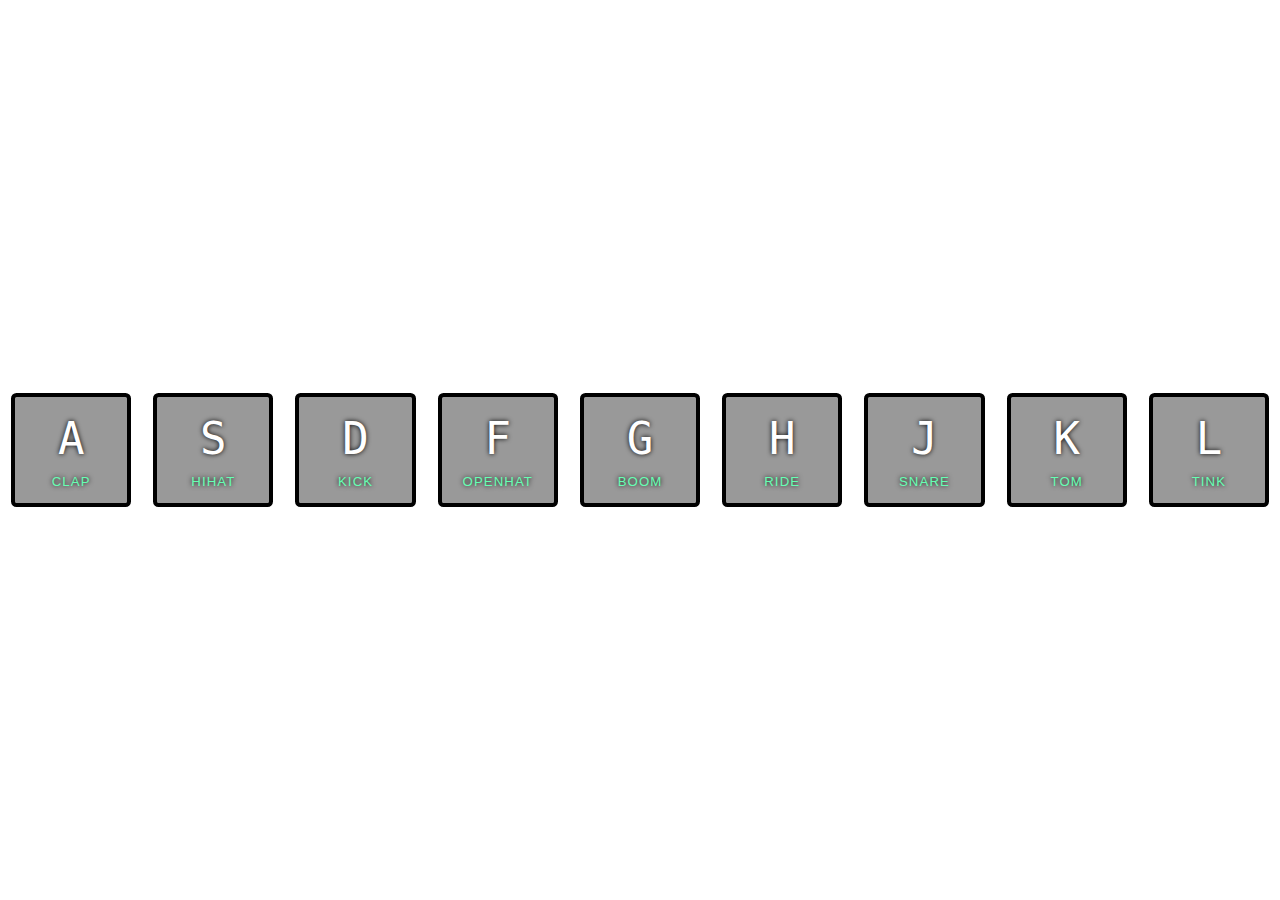
<file: 01-drumkit/index.html>
<!doctype html>
<html class="no-js" lang="">
    <head>
        <meta charset="utf-8">
        <meta http-equiv="x-ua-compatible" content="ie=edge">
        <title></title>
        <meta name="description" content="">
        <meta name="viewport" content="width=device-width, initial-scale=1">

        <link rel="apple-touch-icon" href="apple-touch-icon.png">
        <!-- Place favicon.ico in the root directory -->

        <link rel="stylesheet" href="css/normalize.css">
        <link rel="stylesheet" href="css/main.css">
        <script src="js/vendor/modernizr-2.8.3.min.js"></script>
    </head>
    <body>
        <!--[if lt IE 8]>
            <p class="browserupgrade">You are using an <strong>outdated</strong> browser. Please <a href="http://browsehappy.com/">upgrade your browser</a> to improve your experience.</p>
        <![endif]-->

        <!-- Add your site or application content here -->
        <div class="keys">
          <div data-key="65" class="key">
            <kbd>A</kbd>
            <span class="sound">clap</span>
          </div>
          <div data-key="83" class="key">
            <kbd>S</kbd>
            <span class="sound">hihat</span>
          </div>
          <div data-key="68" class="key">
            <kbd>D</kbd>
            <span class="sound">kick</span>
          </div>
          <div data-key="70" class="key">
            <kbd>F</kbd>
            <span class="sound">openhat</span>
          </div>
          <div data-key="71" class="key">
            <kbd>G</kbd>
            <span class="sound">boom</span>
          </div>
          <div data-key="72" class="key">
            <kbd>H</kbd>
            <span class="sound">ride</span>
          </div>
          <div data-key="74" class="key">
            <kbd>J</kbd>
            <span class="sound">snare</span>
          </div>
          <div data-key="75" class="key">
            <kbd>K</kbd>
            <span class="sound">tom</span>
          </div>
          <div data-key="76" class="key">
            <kbd>L</kbd>
            <span class="sound">tink</span>
          </div>
        </div>

        <audio data-key="65" src="sounds/clap.wav"></audio>
        <audio data-key="83" src="sounds/hihat.wav"></audio>
        <audio data-key="68" src="sounds/kick.wav"></audio>
        <audio data-key="70" src="sounds/openhat.wav"></audio>
        <audio data-key="71" src="sounds/boom.wav"></audio>
        <audio data-key="72" src="sounds/ride.wav"></audio>
        <audio data-key="74" src="sounds/snare.wav"></audio>
        <audio data-key="75" src="sounds/tom.wav"></audio>
        <audio data-key="76" src="sounds/tink.wav"></audio>



        <script src="https://code.jquery.com/jquery-1.12.0.min.js"></script>
        <script>window.jQuery || document.write('<script src="js/vendor/jquery-1.12.0.min.js"><\/script>')</script>
        <script src="js/plugins.js"></script>
        <script src="js/main.js"></script>

        <!-- Google Analytics: change UA-XXXXX-X to be your site's ID. -->
        <script>
            (function(b,o,i,l,e,r){b.GoogleAnalyticsObject=l;b[l]||(b[l]=
            function(){(b[l].q=b[l].q||[]).push(arguments)});b[l].l=+new Date;
            e=o.createElement(i);r=o.getElementsByTagName(i)[0];
            e.src='https://www.google-analytics.com/analytics.js';
            r.parentNode.insertBefore(e,r)}(window,document,'script','ga'));
            ga('create','UA-XXXXX-X','auto');ga('send','pageview');
        </script>
    </body>
</html>
</file>
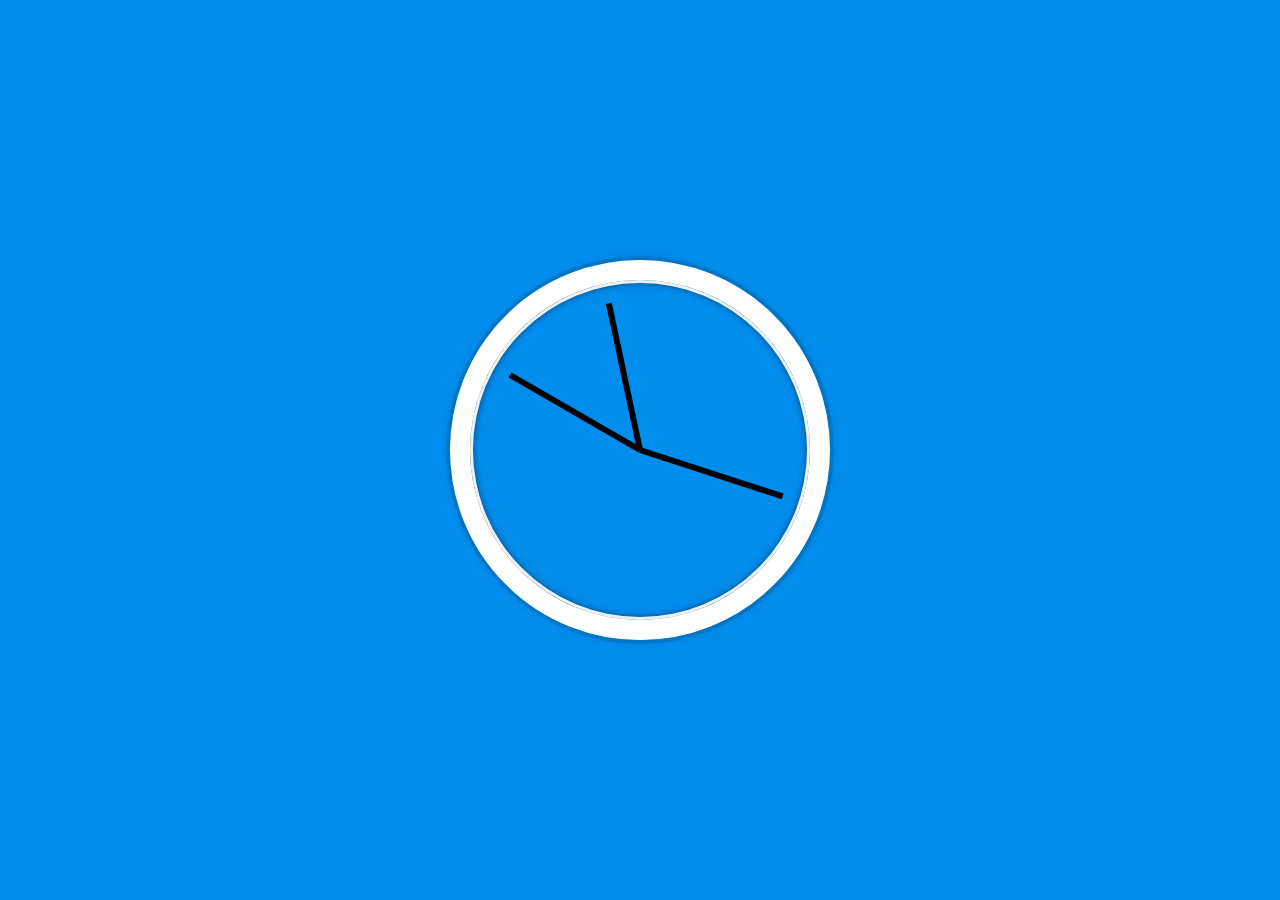
<file: 02-clock/index.html>
<!doctype html>
<html class="no-js" lang="">
    <head>
        <meta charset="utf-8">
        <meta http-equiv="x-ua-compatible" content="ie=edge">
        <title></title>
        <meta name="description" content="">
        <meta name="viewport" content="width=device-width, initial-scale=1">

        <link rel="apple-touch-icon" href="apple-touch-icon.png">
        <!-- Place favicon.ico in the root directory -->

        <link rel="stylesheet" href="css/normalize.css">
        <link rel="stylesheet" href="css/main.css">
        <script src="js/vendor/modernizr-2.8.3.min.js"></script>
    </head>
    <body>
        <!--[if lt IE 8]>
            <p class="browserupgrade">You are using an <strong>outdated</strong> browser. Please <a href="http://browsehappy.com/">upgrade your browser</a> to improve your experience.</p>
        <![endif]-->

        <!-- Add your site or application content here -->
        <div class="clock">
          <div class="clock-face">
            <div class="hand hour-hand"></div>
            <div class="hand min-hand"></div>
            <div class="hand second-hand"></div>
          </div>
        </div>


        <script src="https://code.jquery.com/jquery-1.12.0.min.js"></script>
        <script>window.jQuery || document.write('<script src="js/vendor/jquery-1.12.0.min.js"><\/script>')</script>
        <script src="js/plugins.js"></script>
        <script src="js/main.js"></script>

        <!-- Google Analytics: change UA-XXXXX-X to be your site's ID. -->
        <script>
            (function(b,o,i,l,e,r){b.GoogleAnalyticsObject=l;b[l]||(b[l]=
            function(){(b[l].q=b[l].q||[]).push(arguments)});b[l].l=+new Date;
            e=o.createElement(i);r=o.getElementsByTagName(i)[0];
            e.src='https://www.google-analytics.com/analytics.js';
            r.parentNode.insertBefore(e,r)}(window,document,'script','ga'));
            ga('create','UA-XXXXX-X','auto');ga('send','pageview');
        </script>
    </body>
</html>
</file>
<file: 01-drumkit/css/main.css>
/*! HTML5 Boilerplate v5.3.0 | MIT License | https://html5boilerplate.com/ */

/*
 * What follows is the result of much research on cross-browser styling.
 * Credit left inline and big thanks to Nicolas Gallagher, Jonathan Neal,
 * Kroc Camen, and the H5BP dev community and team.
 */

/* ==========================================================================
   Base styles: opinionated defaults
   ========================================================================== */

html {
    color: #222;
    font-size: 1em;
    line-height: 1.4;
}

/*
 * Remove text-shadow in selection highlight:
 * https://twitter.com/miketaylr/status/12228805301
 *
 * These selection rule sets have to be separate.
 * Customize the background color to match your design.
 */

::-moz-selection {
    background: #b3d4fc;
    text-shadow: none;
}

::selection {
    background: #b3d4fc;
    text-shadow: none;
}

/*
 * A better looking default horizontal rule
 */

hr {
    display: block;
    height: 1px;
    border: 0;
    border-top: 1px solid #ccc;
    margin: 1em 0;
    padding: 0;
}

/*
 * Remove the gap between audio, canvas, iframes,
 * images, videos and the bottom of their containers:
 * https://github.com/h5bp/html5-boilerplate/issues/440
 */

audio,
canvas,
iframe,
img,
svg,
video {
    vertical-align: middle;
}

/*
 * Remove default fieldset styles.
 */

fieldset {
    border: 0;
    margin: 0;
    padding: 0;
}

/*
 * Allow only vertical resizing of textareas.
 */

textarea {
    resize: vertical;
}

/* ==========================================================================
   Browser Upgrade Prompt
   ========================================================================== */

.browserupgrade {
    margin: 0.2em 0;
    background: #ccc;
    color: #000;
    padding: 0.2em 0;
}

/* ==========================================================================
   Author's custom styles
   ========================================================================== */

   html {
     font-size: 11px;
     background: url(http://i.imgur.com/b9r5sEL.jpg) bottom center;
     background-size: cover;
   }
   body,html {
     margin: 0;
     padding: 0;
     font-family: sans-serif;
   }

   .keys {
     display: flex;
     flex: 1;
     min-height: 100vh;
     align-items: center;
     justify-content: center;
   }

   .key {
     border: .4rem solid black;
     border-radius: .5rem;
     margin: 1rem;
     font-size: 1.5rem;
     padding: 1rem .5rem;
     transition: all .07s ease;
     width: 10rem;
     text-align: center;
     color: white;
     background: rgba(0,0,0,0.4);
     text-shadow: 0 0 .5rem black;
   }

   .playing {
     transform: scale(1.1);
     border-color: #99ffcc;
     box-shadow: 0 0 1rem #99ffcc;
   }

   kbd {
     display: block;
     font-size: 4rem;
   }

   .sound {
     font-size: 1.2rem;
     text-transform: uppercase;
     letter-spacing: .1rem;
     color: #66ffb3;
   }









/* ==========================================================================
   Helper classes
   ========================================================================== */

/*
 * Hide visually and from screen readers
 */

.hidden {
    display: none !important;
}

/*
 * Hide only visually, but have it available for screen readers:
 * http://snook.ca/archives/html_and_css/hiding-content-for-accessibility
 */

.visuallyhidden {
    border: 0;
    clip: rect(0 0 0 0);
    height: 1px;
    margin: -1px;
    overflow: hidden;
    padding: 0;
    position: absolute;
    width: 1px;
}

/*
 * Extends the .visuallyhidden class to allow the element
 * to be focusable when navigated to via the keyboard:
 * https://www.drupal.org/node/897638
 */

.visuallyhidden.focusable:active,
.visuallyhidden.focusable:focus {
    clip: auto;
    height: auto;
    margin: 0;
    overflow: visible;
    position: static;
    width: auto;
}

/*
 * Hide visually and from screen readers, but maintain layout
 */

.invisible {
    visibility: hidden;
}

/*
 * Clearfix: contain floats
 *
 * For modern browsers
 * 1. The space content is one way to avoid an Opera bug when the
 *    `contenteditable` attribute is included anywhere else in the document.
 *    Otherwise it causes space to appear at the top and bottom of elements
 *    that receive the `clearfix` class.
 * 2. The use of `table` rather than `block` is only necessary if using
 *    `:before` to contain the top-margins of child elements.
 */

.clearfix:before,
.clearfix:after {
    content: " "; /* 1 */
    display: table; /* 2 */
}

.clearfix:after {
    clear: both;
}

/* ==========================================================================
   EXAMPLE Media Queries for Responsive Design.
   These examples override the primary ('mobile first') styles.
   Modify as content requires.
   ========================================================================== */

@media only screen and (min-width: 35em) {
    /* Style adjustments for viewports that meet the condition */
}

@media print,
       (-webkit-min-device-pixel-ratio: 1.25),
       (min-resolution: 1.25dppx),
       (min-resolution: 120dpi) {
    /* Style adjustments for high resolution devices */
}

/* ==========================================================================
   Print styles.
   Inlined to avoid the additional HTTP request:
   http://www.phpied.com/delay-loading-your-print-css/
   ========================================================================== */

@media print {
    *,
    *:before,
    *:after,
    *:first-letter,
    *:first-line {
        background: transparent !important;
        color: #000 !important; /* Black prints faster:
                                   http://www.sanbeiji.com/archives/953 */
        box-shadow: none !important;
        text-shadow: none !important;
    }

    a,
    a:visited {
        text-decoration: underline;
    }

    a[href]:after {
        content: " (" attr(href) ")";
    }

    abbr[title]:after {
        content: " (" attr(title) ")";
    }

    /*
     * Don't show links that are fragment identifiers,
     * or use the `javascript:` pseudo protocol
     */

    a[href^="#"]:after,
    a[href^="javascript:"]:after {
        content: "";
    }

    pre,
    blockquote {
        border: 1px solid #999;
        page-break-inside: avoid;
    }

    /*
     * Printing Tables:
     * http://css-discuss.incutio.com/wiki/Printing_Tables
     */

    thead {
        display: table-header-group;
    }

    tr,
    img {
        page-break-inside: avoid;
    }

    img {
        max-width: 100% !important;
    }

    p,
    h2,
    h3 {
        orphans: 3;
        widows: 3;
    }

    h2,
    h3 {
        page-break-after: avoid;
    }
}
</file>
<file: 02-clock/css/main.css>
/*! HTML5 Boilerplate v5.3.0 | MIT License | https://html5boilerplate.com/ */

/*
 * What follows is the result of much research on cross-browser styling.
 * Credit left inline and big thanks to Nicolas Gallagher, Jonathan Neal,
 * Kroc Camen, and the H5BP dev community and team.
 */

/* ==========================================================================
   Base styles: opinionated defaults
   ========================================================================== */

html {
    color: #222;
    font-size: 1em;
    line-height: 1.4;
}

/*
 * Remove text-shadow in selection highlight:
 * https://twitter.com/miketaylr/status/12228805301
 *
 * These selection rule sets have to be separate.
 * Customize the background color to match your design.
 */

::-moz-selection {
    background: #b3d4fc;
    text-shadow: none;
}

::selection {
    background: #b3d4fc;
    text-shadow: none;
}

/*
 * A better looking default horizontal rule
 */

hr {
    display: block;
    height: 1px;
    border: 0;
    border-top: 1px solid #ccc;
    margin: 1em 0;
    padding: 0;
}

/*
 * Remove the gap between audio, canvas, iframes,
 * images, videos and the bottom of their containers:
 * https://github.com/h5bp/html5-boilerplate/issues/440
 */

audio,
canvas,
iframe,
img,
svg,
video {
    vertical-align: middle;
}

/*
 * Remove default fieldset styles.
 */

fieldset {
    border: 0;
    margin: 0;
    padding: 0;
}

/*
 * Allow only vertical resizing of textareas.
 */

textarea {
    resize: vertical;
}

/* ==========================================================================
   Browser Upgrade Prompt
   ========================================================================== */

.browserupgrade {
    margin: 0.2em 0;
    background: #ccc;
    color: #000;
    padding: 0.2em 0;
}

/* ==========================================================================
   Author's custom styles
   ========================================================================== */



   html {
     background:#018DED url(http://unsplash.it/1500/1000?image=881&blur=50);
     background-size:cover;
     font-family:'helvetica neue';
     text-align: center;
     font-size: 10px;
   }

   body {
     margin: 0;
     font-size: 2rem;
     display:flex;
     flex:1;
     min-height: 100vh;
     align-items: center;
   }

   .clock {
     width: 30rem;
     height: 30rem;
     border:20px solid white;
     border-radius:50%;
     margin:50px auto;
     position: relative;
     padding:2rem;
     box-shadow:
       0 0 0 4px rgba(0,0,0,0.1),
       inset 0 0 0 3px #EFEFEF,
       inset 0 0 10px black,
       0 0 10px rgba(0,0,0,0.2);
   }

   .clock-face {
     position: relative;
     width: 100%;
     height: 100%;
     transform: translateY(-3px); /* account for the height of the clock hands */
   }

   .hand {
     width:50%;
     height:6px;
     background:black;
     position: absolute;
     top:50%;
     transform-origin: 100%;
     transform: rotate(90deg);
     transition: all 0.05s;
     transition-timing-function: cubic-bezier(0.1, 2.7, 0.58, 1);
   }










/* ==========================================================================
   Helper classes
   ========================================================================== */

/*
 * Hide visually and from screen readers
 */

.hidden {
    display: none !important;
}

/*
 * Hide only visually, but have it available for screen readers:
 * http://snook.ca/archives/html_and_css/hiding-content-for-accessibility
 */

.visuallyhidden {
    border: 0;
    clip: rect(0 0 0 0);
    height: 1px;
    margin: -1px;
    overflow: hidden;
    padding: 0;
    position: absolute;
    width: 1px;
}

/*
 * Extends the .visuallyhidden class to allow the element
 * to be focusable when navigated to via the keyboard:
 * https://www.drupal.org/node/897638
 */

.visuallyhidden.focusable:active,
.visuallyhidden.focusable:focus {
    clip: auto;
    height: auto;
    margin: 0;
    overflow: visible;
    position: static;
    width: auto;
}

/*
 * Hide visually and from screen readers, but maintain layout
 */

.invisible {
    visibility: hidden;
}

/*
 * Clearfix: contain floats
 *
 * For modern browsers
 * 1. The space content is one way to avoid an Opera bug when the
 *    `contenteditable` attribute is included anywhere else in the document.
 *    Otherwise it causes space to appear at the top and bottom of elements
 *    that receive the `clearfix` class.
 * 2. The use of `table` rather than `block` is only necessary if using
 *    `:before` to contain the top-margins of child elements.
 */

.clearfix:before,
.clearfix:after {
    content: " "; /* 1 */
    display: table; /* 2 */
}

.clearfix:after {
    clear: both;
}

/* ==========================================================================
   EXAMPLE Media Queries for Responsive Design.
   These examples override the primary ('mobile first') styles.
   Modify as content requires.
   ========================================================================== */

@media only screen and (min-width: 35em) {
    /* Style adjustments for viewports that meet the condition */
}

@media print,
       (-webkit-min-device-pixel-ratio: 1.25),
       (min-resolution: 1.25dppx),
       (min-resolution: 120dpi) {
    /* Style adjustments for high resolution devices */
}

/* ==========================================================================
   Print styles.
   Inlined to avoid the additional HTTP request:
   http://www.phpied.com/delay-loading-your-print-css/
   ========================================================================== */

@media print {
    *,
    *:before,
    *:after,
    *:first-letter,
    *:first-line {
        background: transparent !important;
        color: #000 !important; /* Black prints faster:
                                   http://www.sanbeiji.com/archives/953 */
        box-shadow: none !important;
        text-shadow: none !important;
    }

    a,
    a:visited {
        text-decoration: underline;
    }

    a[href]:after {
        content: " (" attr(href) ")";
    }

    abbr[title]:after {
        content: " (" attr(title) ")";
    }

    /*
     * Don't show links that are fragment identifiers,
     * or use the `javascript:` pseudo protocol
     */

    a[href^="#"]:after,
    a[href^="javascript:"]:after {
        content: "";
    }

    pre,
    blockquote {
        border: 1px solid #999;
        page-break-inside: avoid;
    }

    /*
     * Printing Tables:
     * http://css-discuss.incutio.com/wiki/Printing_Tables
     */

    thead {
        display: table-header-group;
    }

    tr,
    img {
        page-break-inside: avoid;
    }

    img {
        max-width: 100% !important;
    }

    p,
    h2,
    h3 {
        orphans: 3;
        widows: 3;
    }

    h2,
    h3 {
        page-break-after: avoid;
    }
}
</file>
